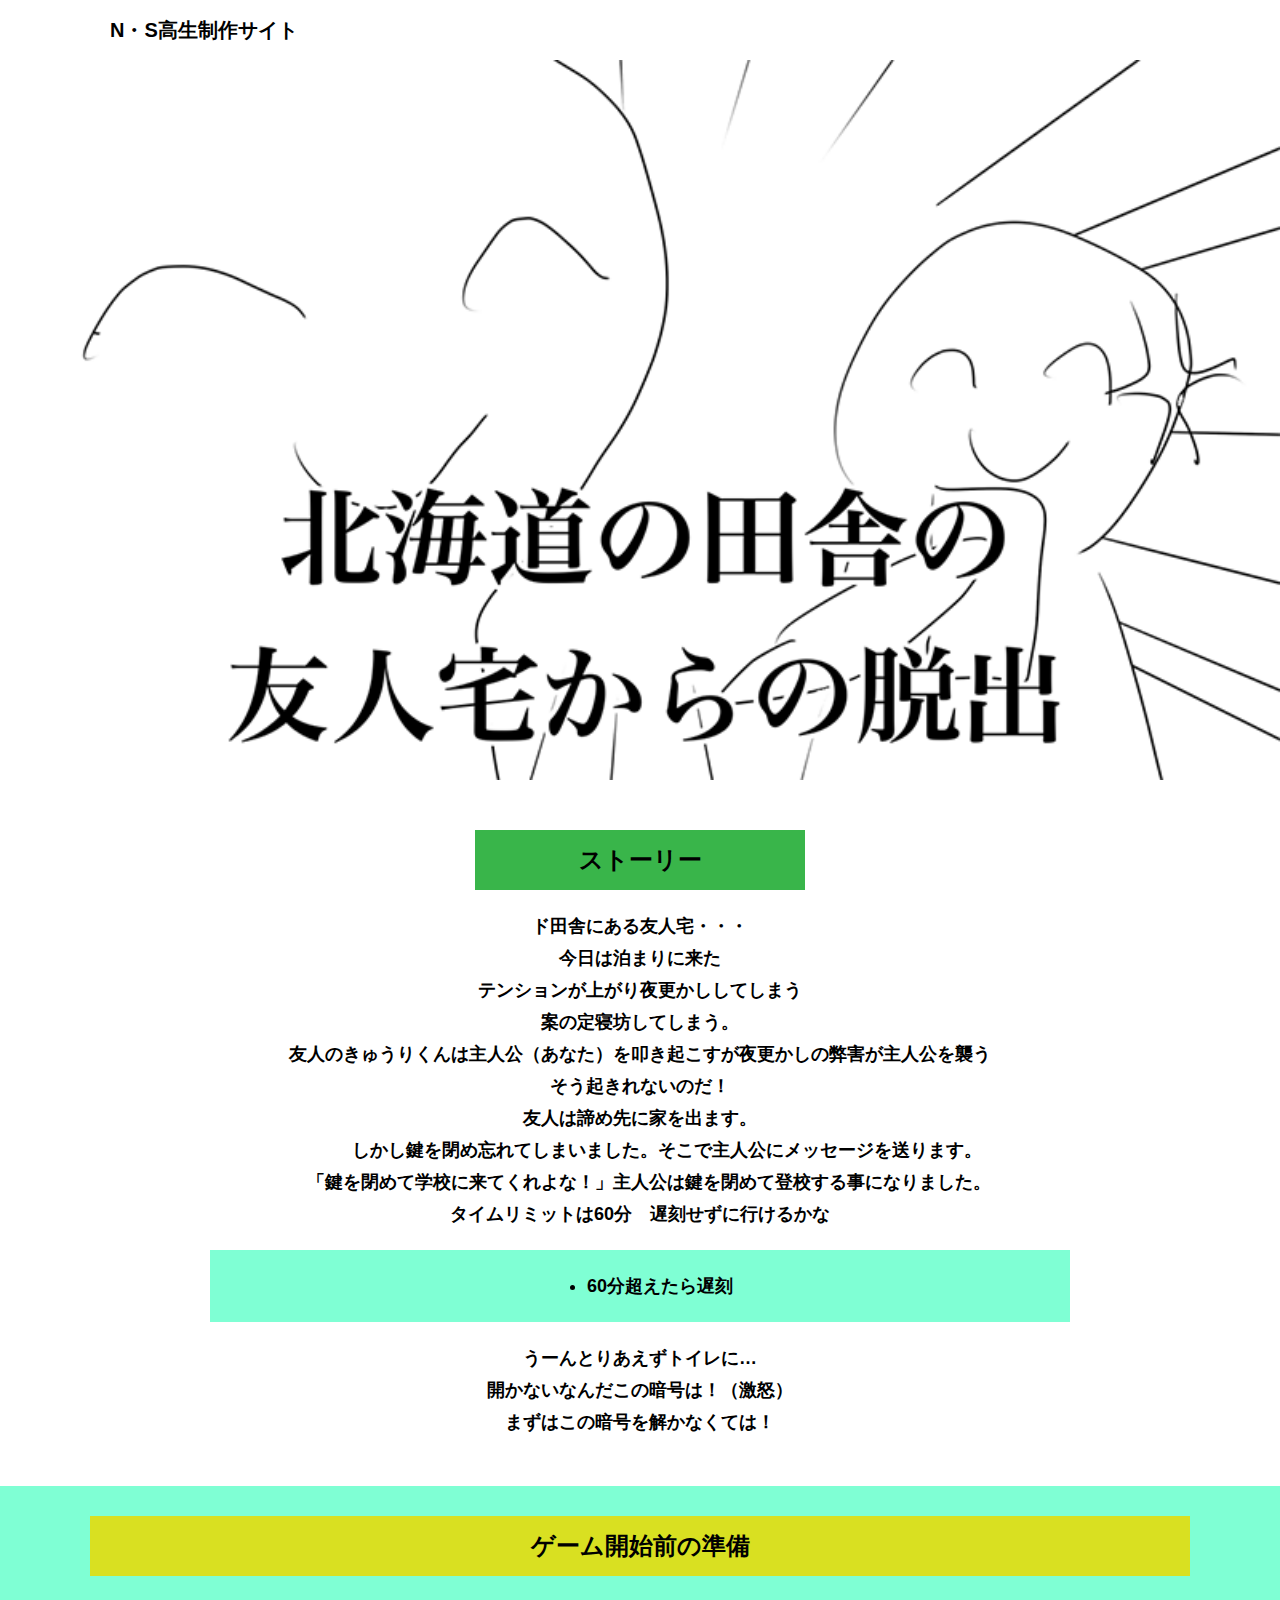
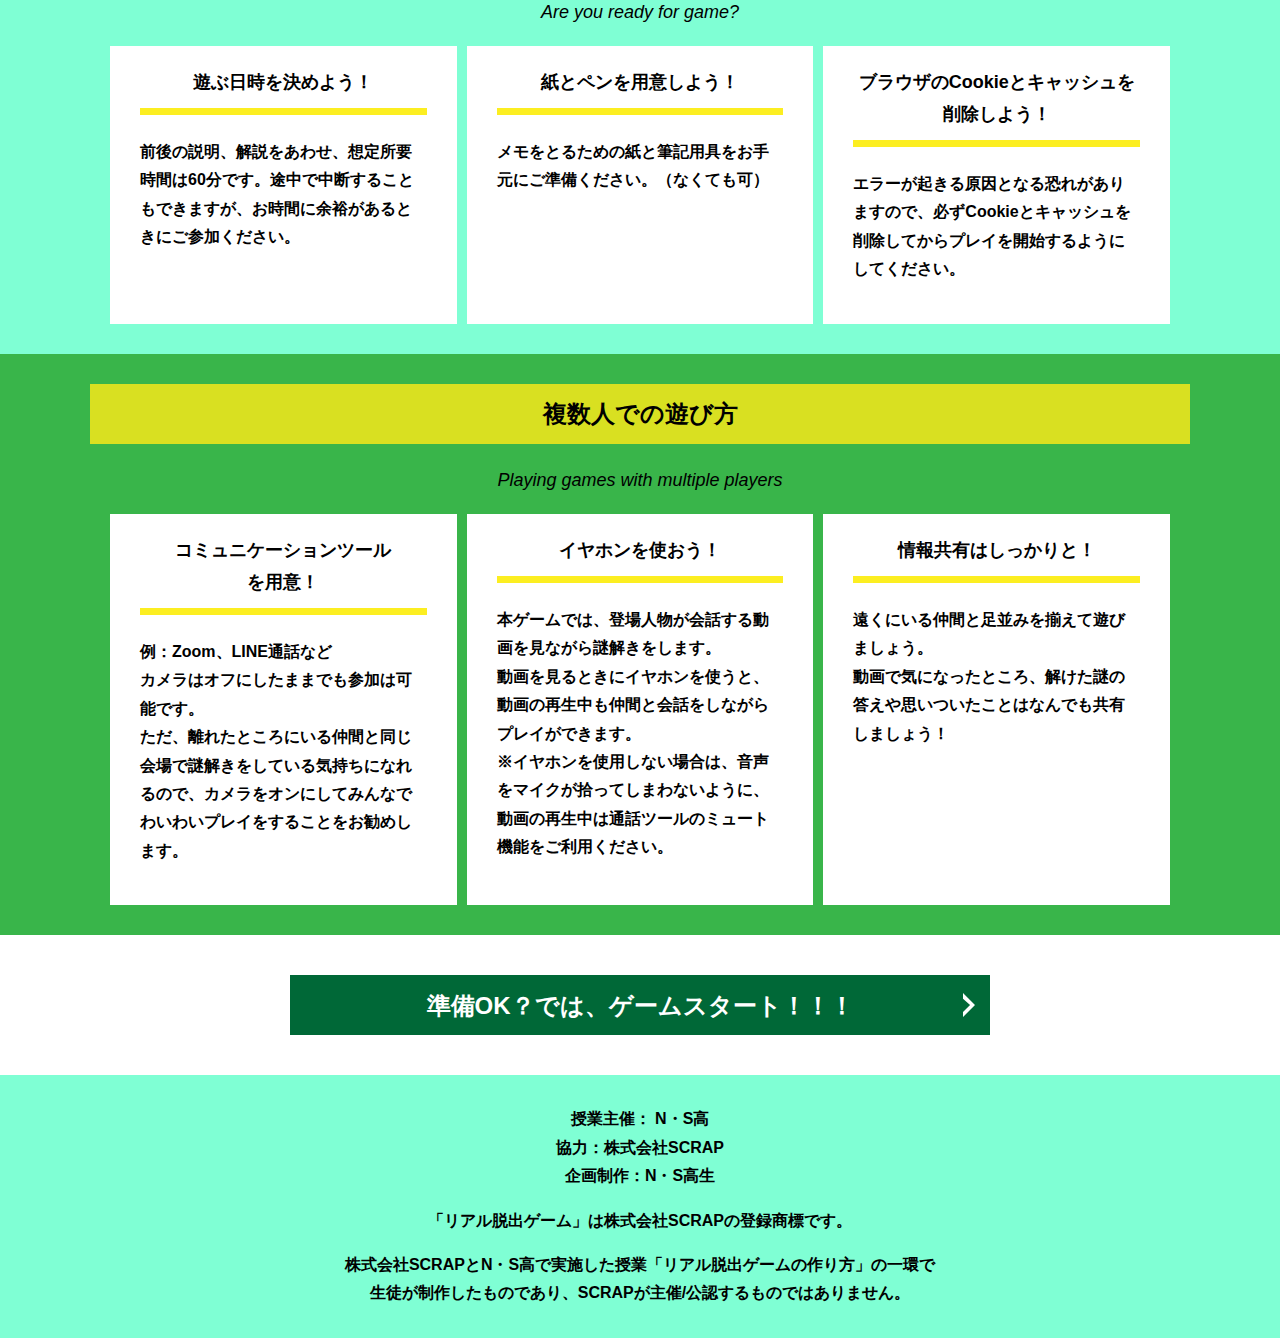
<file: index.html>
<!DOCTYPE html>
<html lang="ja">
<head>
  <meta charset="UTF-8">
  <meta http-equiv="X-UA-Compatible" content="IE=edge">
  <meta name="viewport" content="width=device-width, initial-scale=1.0">
  <title>ド田舎の友人宅からの脱出│ Project N</title>
  <link rel="stylesheet" href="assets/css/normalize.css">
  <link rel="stylesheet" href="assets/css/style.css">
</head>
<body>
  <svg width="0" height="0" class="hidden">
    <symbol xmlns="http://www.w3.org/2000/svg" viewBox="0 0 12.47 24.94" id="arrow" class="arrow_svg">
      <title>arrow</title>
      <polygon points="0 24.94 0 19.66 7.35 12.47 0 5.92 0 0 12.47 12.47 0 24.94"/>
    </symbol>
  </svg>
  <header class="header">
    <div class="container">
      <div class="header__name">N・S高生制作サイト</div>
    </div>
  </header>
  <main class="main index-page">
    <!-- タイトルエリア　ここから -->
    <h1 class="main-title"><img src="assets/images/無題25 2.png" alt="Presented by SCRAP×N・S高リアル脱出ゲーム制作PJ ド田舎の友人宅からの脱出"></h1>
    <!-- タイトルエリア　ここまで -->
    <section class="section section--story">
      <div class="container">
        <h2 class="section-title section-title--keycolor section-title--story">ストーリー</h2>
        <div class="story">
          <p class="text-center">ド田舎にある友人宅・・・<br>
            今日は泊まりに来た<br>
            テンションが上がり夜更かししてしまう<br>
            案の定寝坊してしまう。<br>
            友人のきゅうりくんは主人公（あなた）を叩き起こすが夜更かしの弊害が主人公を襲う<br>
            そう起きれないのだ！<br>
            友人は諦め先に家を出ます。<br>
           　　　しかし鍵を閉め忘れてしまいました。そこで主人公にメッセージを送ります。<br>
            　「鍵を閉めて学校に来てくれよな！」主人公は鍵を閉めて登校する事になりました。<br>
            タイムリミットは60分　遅刻せずに行けるかな
          </p>
          <div class="story__note__outer bg-color--gray">
            <ul class="story__note">
              <li>60分超えたら遅刻</li>
            </ul>
          </div>
          <p class="text-center">うーんとりあえずトイレに…<br>
            開かないなんだこの暗号は！（激怒）<br>
            まずはこの暗号を解かなくては！</p>
        </div>
      </div>
    </section>
    <section class="section bg-color--gray">
      <div class="container">
        <h2 class="section-title">ゲーム開始前の準備</h2>
        <p class="font-eng text-center">Are you ready for game?</p>
        <!--
          class名"row"内のclass名"column"が横並びになります。
          改行する場合は以下のように追加してください。
          <div class="row">
            <div class="column">
              ～ 内容 ～
            </div>
          </div>
        -->
        <div class="row">
          <div class="column">
            <div class="card">
              <h3 class="card__title">遊ぶ日時を決めよう！</h3>
              <p class="card__content">前後の説明、解説をあわせ、想定所要時間は60分です。途中で中断することもできますが、お時間に余裕があるときにご参加ください。</p>
            </div>
          </div>
          <div class="column">
            <div class="card">
              <h3 class="card__title">紙とペンを用意しよう！</h3>
              <p class="card__content">メモをとるための紙と筆記用具をお手元にご準備ください。（なくても可）</p>
            </div>
          </div>
          <div class="column">
            <div class="card">
              <h3 class="card__title">ブラウザのCookieとキャッシュを<br>削除しよう！</h3>
              <p class="card__content">エラーが起きる原因となる恐れがありますので、必ずCookieとキャッシュを削除してからプレイを開始するようにしてください。</p>
            </div>
          </div>
        </div>
      </div>
    </section>
    <section class="section bg-color--keycolor">
      <div class="container">
        <h2 class="section-title">複数人での遊び方</h2>
        <p class="font-eng text-center">Playing games with multiple players</p>
        <div class="row">
          <div class="column">
            <div class="card">
              <h3 class="card__title">コミュニケーションツール<br>を用意！</h3>
              <p class="card__content">例：Zoom、LINE通話など<br>
                カメラはオフにしたままでも参加は可能です。<br>
                ただ、離れたところにいる仲間と同じ会場で謎解きをしている気持ちになれるので、カメラをオンにしてみんなでわいわいプレイをすることをお勧めします。</p>
            </div>
          </div>
          <div class="column">
            <div class="card">
              <h3 class="card__title">イヤホンを使おう！</h3>
              <p class="card__content">本ゲームでは、登場人物が会話する動画を見ながら謎解きをします。<br>
                動画を見るときにイヤホンを使うと、動画の再生中も仲間と会話をしながらプレイができます。<br>
                ※イヤホンを使用しない場合は、音声をマイクが拾ってしまわないように、動画の再生中は通話ツールのミュート機能をご利用ください。</p>
            </div>
          </div>
          <div class="column">
            <div class="card">
              <h3 class="card__title">情報共有はしっかりと！</h3>
              <p class="card__content">遠くにいる仲間と足並みを揃えて遊びましょう。<br>
                動画で気になったところ、解けた謎の答えや思いついたことはなんでも共有しましょう！</p>
            </div>
          </div>
        </div>
      </div>
    </section>
    <section class="section">
      <div class="container">
        <a class="btn" href="main.html">準備OK？では、ゲームスタート！！！<svg class="btn__arrow"><use xlink:href="#arrow"></use></svg></a>
      </div>
    </section>
  </main>
  <footer class="footer section bg-color--gray">
    <div class="container">
      <p class="text-center">授業主催： N・S高<br>協力：株式会社SCRAP<br>企画制作：N・S高生</p>
      <p class="text-center">「リアル脱出ゲーム」は株式会社SCRAPの登録商標です。</p>
      <p class="text-center">株式会社SCRAPとN・S高で実施した授業「リアル脱出ゲームの作り方」の一環で<br>生徒が制作したものであり、SCRAPが主催/公認するものではありません。</p>
    </div>
  </footer>
</body>
</html>
</file>
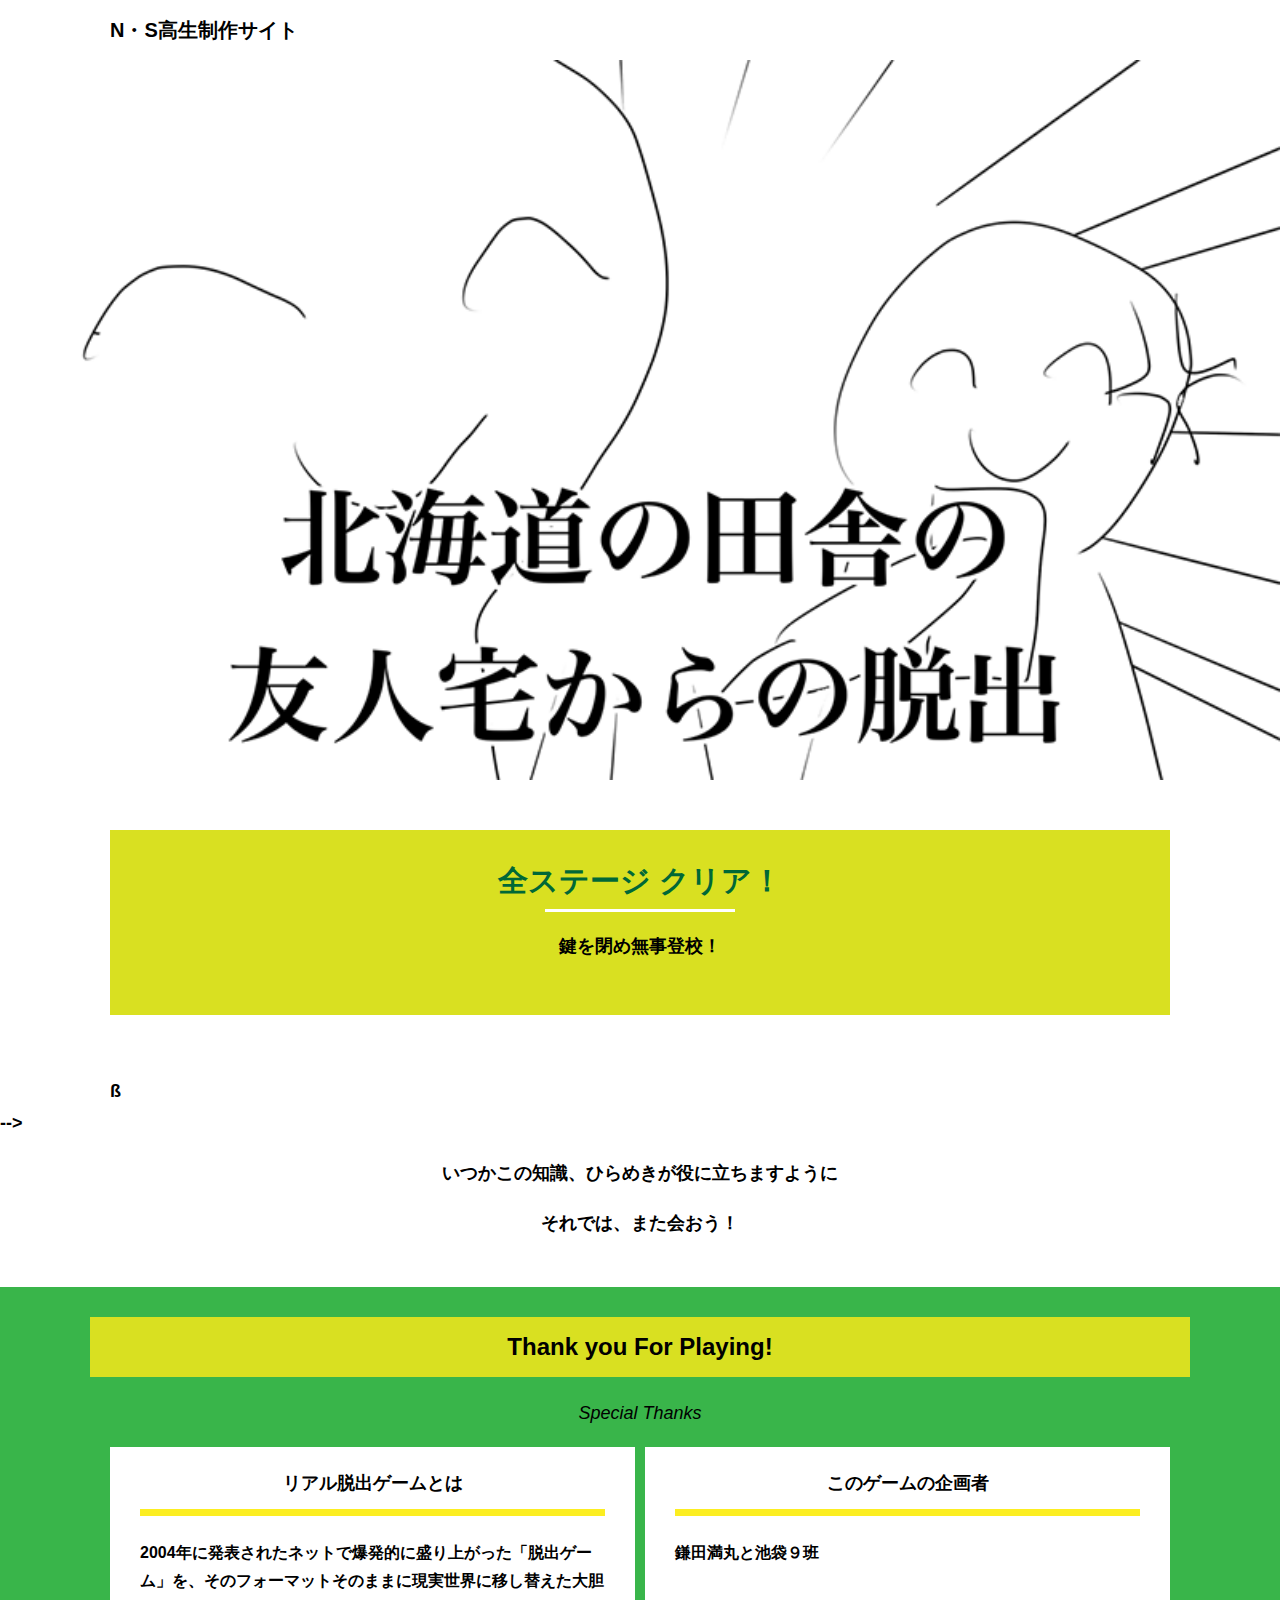
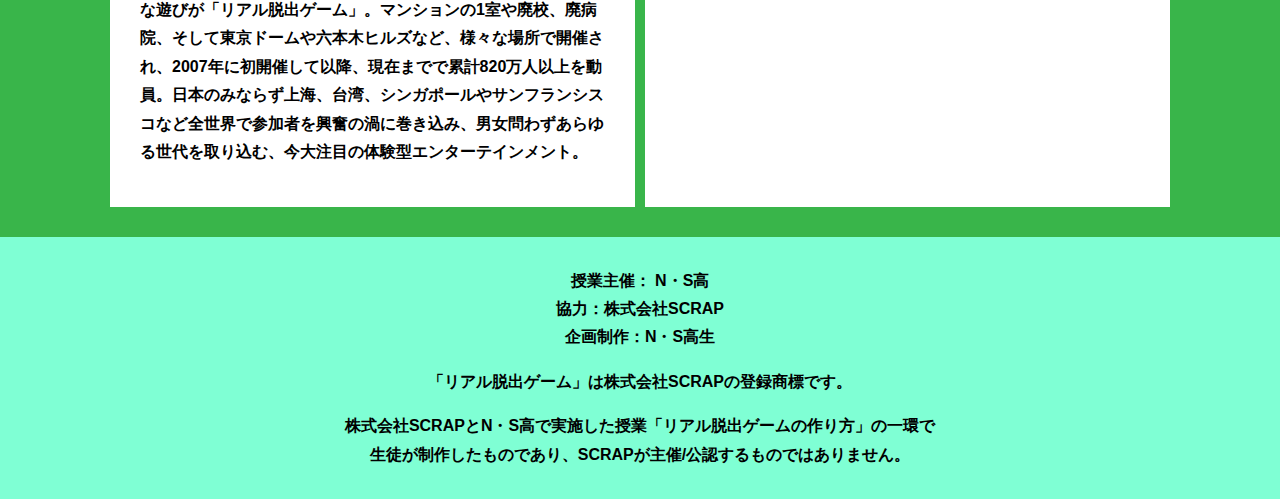
<file: final.html>
<!DOCTYPE html>
<html lang="ja">
<head>
  <meta charset="UTF-8">
  <meta http-equiv="X-UA-Compatible" content="IE=edge">
  <meta name="viewport" content="width=device-width, initial-scale=1.0">
  <title>ド田舎の友人宅からの脱出 │ Project N</title>
  <link rel="stylesheet" href="assets/css/normalize.css">
  <link rel="stylesheet" href="assets/css/style.css">
</head>
<body>
  <header class="header">
    <div class="container">
      <div class="header__name">N・S高生制作サイト</div>
    </div>
  </header>
  <main class="main final-page">
    <!-- タイトルエリア　ここから -->
    <h1 class="main-title"><img src="assets/images/無題25 2.png"alt="ド田舎の友人宅からの脱出"></h1>
    <!-- タイトルエリア　ここまで -->
    <section class="section">
      <div class="container">
        <div class="box bg-color--subcolor">
          <h2 class="section-title--border">全ステージ クリア！</h2>
          <p class="text-center">鍵を閉め無事登校！<br>
            </p>
        </div>
      </div>
    </section>
    <section class="section">
      <div class="container">
          <figure class="image__container">
          </figure>

<!--  YouTube貼り付け
            <div class="youtube__container">
              <div class="youtube">
                <iframe width="560" height="315" src="https://www.youtube.com/embed/IRyJe-0Uie0?controls=0" title="YouTube video player" frameborder="0" allow="accelerometer; autoplay; clipboard-write; encrypted-media; gyroscope; picture-in-picture" allowfullscreen></iframe>
              </div>
            </div>
Youtube貼り付けここまで-->
          ß
      </div>
         -->
        <p class="text-center">いつかこの知識、ひらめきが役に立ちますように<br>
          </p>
        <p class="text-center">それでは、また会おう！</p>
      </div>
    </section>
    <section class="section bg-color--keycolor">
      <div class="container">
        <h2 class="section-title">Thank you For Playing!</h2>
        <p class="font-eng text-center">Special Thanks</p>
        <div class="row">
          <div class="column">
            <div class="card">
              <h3 class="card__title">リアル脱出ゲームとは</h3>
              <p class="card__content">2004年に発表されたネットで爆発的に盛り上がった「脱出ゲーム」を、そのフォーマットそのままに現実世界に移し替えた大胆な遊びが「リアル脱出ゲーム」。マンションの1室や廃校、廃病院、そして東京ドームや六本木ヒルズなど、様々な場所で開催され、2007年に初開催して以降、現在までで累計820万人以上を動員。日本のみならず上海、台湾、シンガポールやサンフランシスコなど全世界で参加者を興奮の渦に巻き込み、男女問わずあらゆる世代を取り込む、今大注目の体験型エンターテインメント。</p>
            </div>
          </div>
          <div class="column">
            <div class="card">
              <h3 class="card__title">このゲームの企画者</h3>
              <p class="card__content">鎌田満丸と池袋９班<br>
                <br>
                </p>
            </div>
          </div>
        </div>
      </div>
    </section>
  </main>
  <footer class="footer section bg-color--gray">
    <div class="container">
        <p class="text-center">授業主催： N・S高<br>協力：株式会社SCRAP<br>企画制作：N・S高生</p>
        <p class="text-center">「リアル脱出ゲーム」は株式会社SCRAPの登録商標です。</p>
        <p class="text-center">株式会社SCRAPとN・S高で実施した授業「リアル脱出ゲームの作り方」の一環で<br>生徒が制作したものであり、SCRAPが主催/公認するものではありません。</p>
    </div>
  </footer>
</body>
</html>
</file>
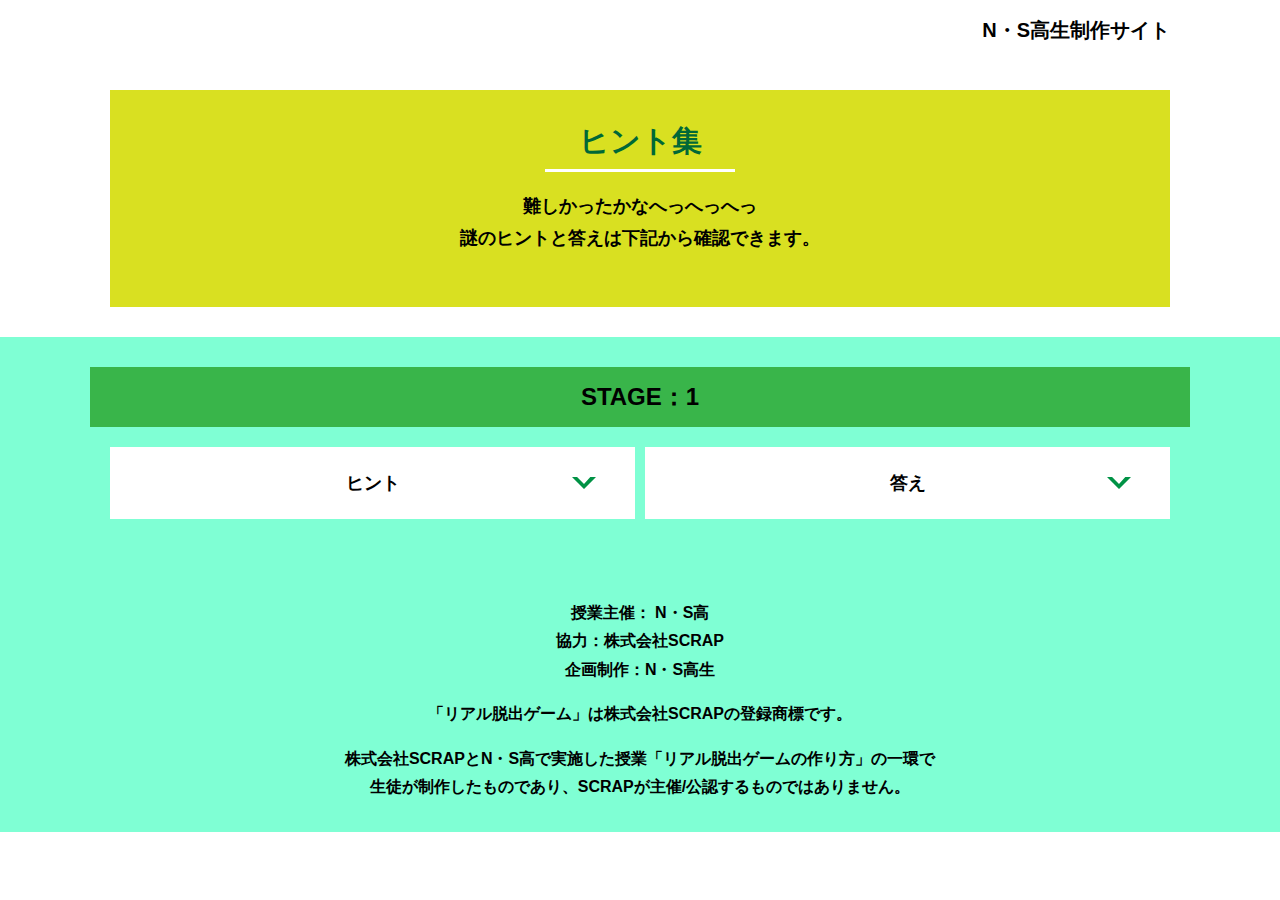
<file: hint1.html>
<!DOCTYPE html>
<html lang="ja">
<head>
  <meta charset="UTF-8">
  <meta http-equiv="X-UA-Compatible" content="IE=edge">
  <meta name="viewport" content="width=device-width, initial-scale=1.0">
  <title>ヒント │ ド田舎の友人宅からの脱出 │ Project N</title>
  <link rel="stylesheet" href="assets/css/normalize.css">
  <link rel="stylesheet" href="assets/css/style.css">
</head>
<body>
  <svg width="0" height="0" class="hidden">
    <symbol xmlns="http://www.w3.org/2000/svg" viewBox="0 0 12.47 24.94" id="arrow" class="arrow_svg">
      <title>arrow</title>
      <polygon points="0 24.94 0 19.66 7.35 12.47 0 5.92 0 0 12.47 12.47 0 24.94"/>
    </symbol>
  </svg>
  <header class="header">
    <div class="container">
      <div class="header__logo"></div>
      <div class="header__name">N・S高生制作サイト</div>
    </div>
  </header>
  <main class="main hint-page">
    <!-- タイトルエリア　ここから -->
    <h1 class="main-title"></h1>
    <!-- タイトルエリア　ここまで -->
    <section class="section">
      <div class="container">
        <div class="box bg-color--subcolor">
          <h2 class="section-title--border">ヒント集</h2>
          <p class="text-center">難しかったかなへっへっへっ<br>
            謎のヒントと答えは下記から確認できます。</p>
        </div>
      </div>
    </section>
    <!-- STAGE1ヒント　ここから -->
    <section id="stage1" class="section bg-color--gray">
      <div class="container">
        <h2 class="section-title section-title--keycolor">STAGE：1</h2>
        <div class="row">
          <div class="column">
            <div class="card">
              <h3 class="card__title">ヒント<svg class="card__arrow"><use xlink:href="#arrow"></use></svg></h3>
              <p class="card__content">よく使うもの</p>
            </div>
          </div>
          <div class="column">
            <div class="card">
              <h3 class="card__title">答え<svg class="card__arrow"><use xlink:href="#arrow"></use></svg></h3>
              <p class="card__content">お金</p>
            </div>
          </div>
        </div>
      </div>
    </section>
    <!-- STAGE1ヒント　ここまで -->
  </main>
  <footer class="footer section bg-color--gray">
    <div class="container">
        <p class="text-center">授業主催： N・S高<br>協力：株式会社SCRAP<br>企画制作：N・S高生</p>
        <p class="text-center">「リアル脱出ゲーム」は株式会社SCRAPの登録商標です。</p>
        <p class="text-center">株式会社SCRAPとN・S高で実施した授業「リアル脱出ゲームの作り方」の一環で<br>生徒が制作したものであり、SCRAPが主催/公認するものではありません。</p>
    </div>
  </footer>
  <script src="assets/js/hint.js"></script>
</body>
</html>
</file>
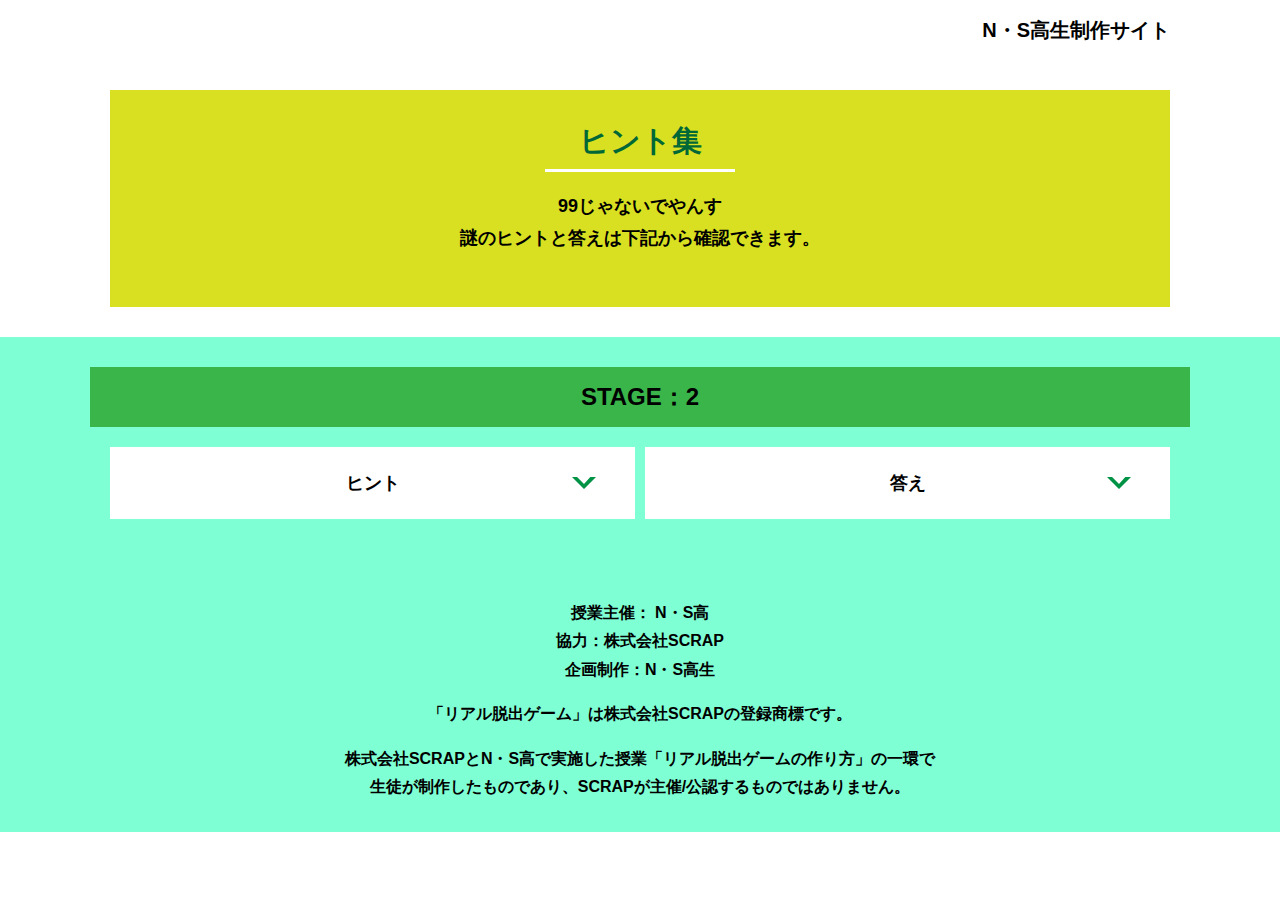
<file: hint2.html>
<!DOCTYPE html>
<html lang="ja">
<head>
  <meta charset="UTF-8">
  <meta http-equiv="X-UA-Compatible" content="IE=edge">
  <meta name="viewport" content="width=device-width, initial-scale=1.0">
  <title>ヒント │ ド田舎の友人宅からの脱出 │ Project N</title>
  <link rel="stylesheet" href="assets/css/normalize.css">
  <link rel="stylesheet" href="assets/css/style.css">
</head>
<body>
  <svg width="0" height="0" class="hidden">
    <symbol xmlns="http://www.w3.org/2000/svg" viewBox="0 0 12.47 24.94" id="arrow" class="arrow_svg">
      <title>arrow</title>
      <polygon points="0 24.94 0 19.66 7.35 12.47 0 5.92 0 0 12.47 12.47 0 24.94"/>
    </symbol>
  </svg>
  <header class="header">
    <div class="container">
      <div class="header__logo"></div>
      <div class="header__name">N・S高生制作サイト</div>
    </div>
  </header>
  <main class="main hint-page">
    <!-- タイトルエリア　ここから -->
    <h1 class="main-title"></h1>
    <!-- タイトルエリア　ここまで -->
    <section class="section">
      <div class="container">
        <div class="box bg-color--subcolor">
          <h2 class="section-title--border">ヒント集</h2>
          <p class="text-center">99じゃないでやんす<br>
            謎のヒントと答えは下記から確認できます。</p>
        </div>
      </div>
    </section>
    <!-- STAGE2ヒント　ここから -->
    <section id="stage2" class="section bg-color--gray">
      <div class="container">
        <h2 class="section-title section-title--keycolor">STAGE：2</h2>
        <div class="row">
          <div class="column">
            <div class="card">
              <h3 class="card__title">ヒント<svg class="card__arrow"><use xlink:href="#arrow"></use></svg></h3>
              <p class="card__content">形を変えてみる</p>
            </div>
              
 <!-- 2-2ヒント追加
            <div class="card">
              <h3 class="card__title">2-2ヒント<svg class="card__arrow"><use xlink:href="#arrow"></use></svg></h3>
              <p class="card__content">形を変えてみる</p>
            </div>
2-2ヒント追加ここまで -->

 <!-- 2-3ヒント追加
        　　 <div class="card">
              <h3 class="card__title">2-3ヒント<svg class="card__arrow"><use xlink:href="#arrow"></use></svg></h3>
              <p class="card__content">テキストテキストテキストテキストテキストテキストテキストテキストテキストテキスト</p>
            </div>
2-3ヒント追加ここまで -->
              
          </div>
          <div class="column">
            <div class="card">
              <h3 class="card__title">答え<svg class="card__arrow"><use xlink:href="#arrow"></use></svg></h3>
              <p class="card__content">白</p>
            </div>
              
<!-- 2-2答え追加
            <div class="card">
              <h3 class="card__title">2-2答え<svg class="card__arrow"><use xlink:href="#arrow"></use></svg></h3>
              <p class="card__content">ううう</p>
            </div>
2-2答え追加ここまで -->
              
<!-- 2-3答え追加          
            <div class="card">
              <h3 class="card__title">2-3答え<svg class="card__arrow"><use xlink:href="#arrow"></use></svg></h3>
              <p class="card__content">ううう</p>
            </div>
2-3答え追加ここまで -->
              
          </div>
        </div>
      </div>
    </section>
    <!-- STAGE2ヒント　ここまで -->
  </main>
  <footer class="footer section bg-color--gray">
    <div class="container">
        <p class="text-center">授業主催： N・S高<br>協力：株式会社SCRAP<br>企画制作：N・S高生</p>
        <p class="text-center">「リアル脱出ゲーム」は株式会社SCRAPの登録商標です。</p>
        <p class="text-center">株式会社SCRAPとN・S高で実施した授業「リアル脱出ゲームの作り方」の一環で<br>生徒が制作したものであり、SCRAPが主催/公認するものではありません。</p>
    </div>
  </footer>
  <script src="assets/js/hint.js"></script>
</body>
</html>
</file>
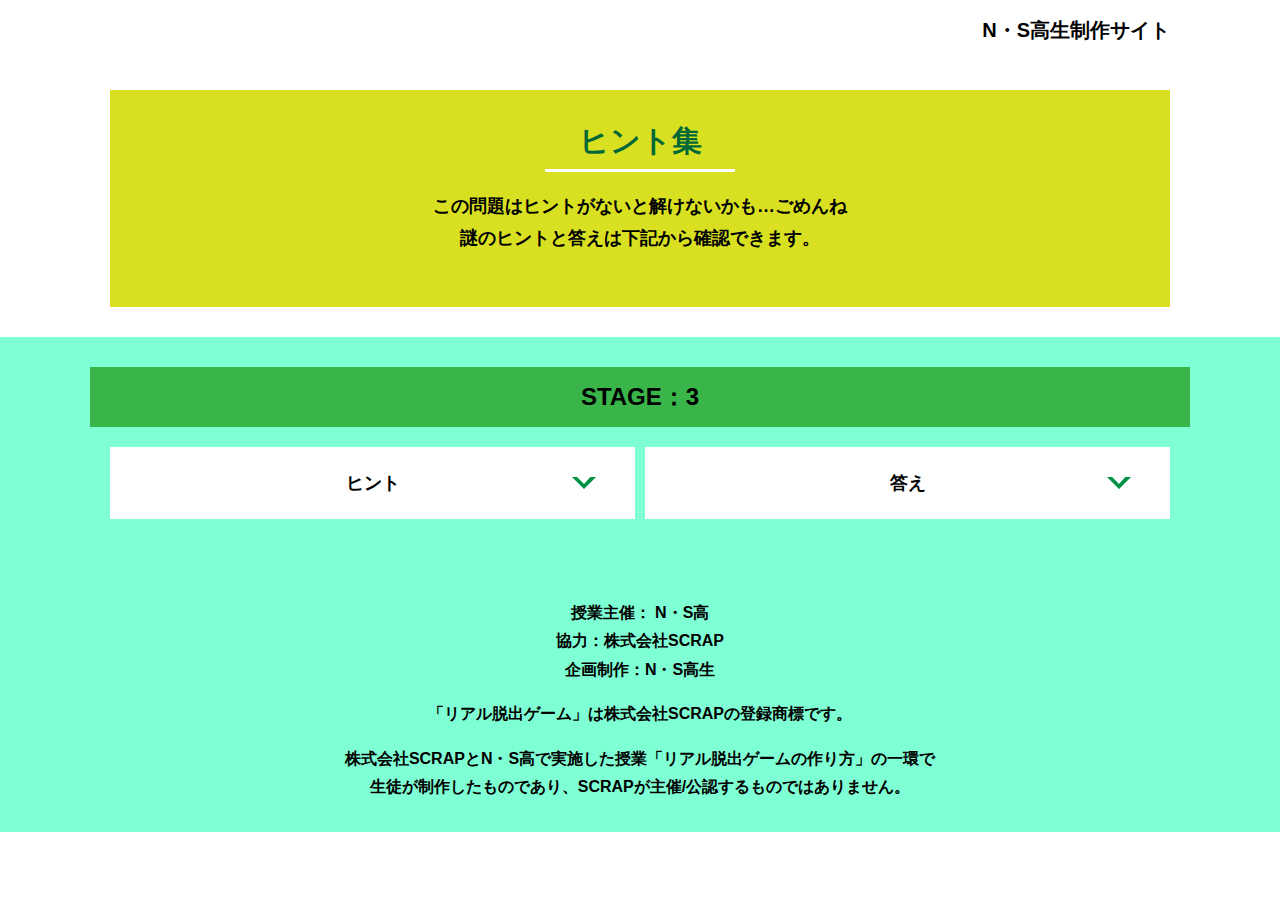
<file: hint3.html>
<!DOCTYPE html>
<html lang="ja">
<head>
  <meta charset="UTF-8">
  <meta http-equiv="X-UA-Compatible" content="IE=edge">
  <meta name="viewport" content="width=device-width, initial-scale=1.0">
  <title>ヒント │ ド田舎の友人宅からの脱出 │ Project N</title>
  <link rel="stylesheet" href="assets/css/normalize.css">
  <link rel="stylesheet" href="assets/css/style.css">
</head>
<body>
  <svg width="0" height="0" class="hidden">
    <symbol xmlns="http://www.w3.org/2000/svg" viewBox="0 0 12.47 24.94" id="arrow" class="arrow_svg">
      <title>arrow</title>
      <polygon points="0 24.94 0 19.66 7.35 12.47 0 5.92 0 0 12.47 12.47 0 24.94"/>
    </symbol>
  </svg>
  <header class="header">
    <div class="container">
      <div class="header__logo"></div>
      <div class="header__name">N・S高生制作サイト</div>
    </div>
  </header>
  <main class="main hint-page">
    <!-- タイトルエリア　ここから -->
    <h1 class="main-title"></h1>
    <!-- タイトルエリア　ここまで -->
    <section class="section">
      <div class="container">
        <div class="box bg-color--subcolor">
          <h2 class="section-title--border">ヒント集</h2>
          <p class="text-center">この問題はヒントがないと解けないかも…ごめんね<br>
            謎のヒントと答えは下記から確認できます。</p>
        </div>
      </div>
    </section>
    <!-- STAGE3ヒント　ここから -->
    <section id="stage3" class="section bg-color--gray">
      <div class="container">
        <h2 class="section-title section-title--keycolor">STAGE：3</h2>
        <div class="row">
          <div class="column">
            <div class="card">
              <h3 class="card__title">ヒント<svg class="card__arrow"><use xlink:href="#arrow"></use></svg></h3>
              <p class="card__content"><img src="assets/images/123.jpg" alt="123.jpg"></p>
            </div>
              
 <!-- 3-2ヒント追加
            <div class="card">
              <h3 class="card__title">3-2ヒント<svg class="card__arrow"><use xlink:href="#arrow"></use></svg></h3>
              <p class="card__content">テキストテキストテキストテキストテキストテキストテキストテキストテキストテキスト</p>
            </div>
3-2ヒント追加ここまで -->

 <!-- 3-3ヒント追加
        　　 <div class="card">
              <h3 class="card__title">3-3ヒント<svg class="card__arrow"><use xlink:href="#arrow"></use></svg></h3>
              <p class="card__content"><h4><img src="assets/images/main-image.png" alt="123.jpg"><h4/></p>
            </div>
3-3ヒント追加ここまで -->
              
          </div>
          <div class="column">
            <div class="card">
              <h3 class="card__title">答え<svg class="card__arrow"><use xlink:href="#arrow"></use></svg></h3>
              <p class="card__content">ウルグアイ</p>
            </div>

 <!-- 3-2答え追加
            <div class="card">
              <h3 class="card__title">3-2答え<svg class="card__arrow"><use xlink:href="#arrow"></use></svg></h3>
              <p class="card__content">ううう</p>
            </div>
3-2答え追加ここまで -->
              
<!-- 3-3答え追加          
            <div class="card">
              <h3 class="card__title">2-3答え<svg class="card__arrow"><use xlink:href="#arrow"></use></svg></h3>
              <p class="card__content">ううう</p>
            </div>
3-3答え追加ここまで -->
              
          </div>
        </div>
      </div>
    </section>
    <!-- STAGE3ヒント　ここまで -->
  </main>
  <footer class="footer section bg-color--gray">
    <div class="container">
        <p class="text-center">授業主催： N・S高<br>協力：株式会社SCRAP<br>企画制作：N・S高生</p>
        <p class="text-center">「リアル脱出ゲーム」は株式会社SCRAPの登録商標です。</p>
        <p class="text-center">株式会社SCRAPとN・S高で実施した授業「リアル脱出ゲームの作り方」の一環で<br>生徒が制作したものであり、SCRAPが主催/公認するものではありません。</p>
    </div>
  </footer>
  <script src="assets/js/hint.js"></script>
</body>
</html>
</file>
<file: assets/css/style.css>
@charset "UTF-8";
/****************************
 * 共通CSSのテンプレートです。
*****************************/
*,
*::before,
*::after {
  -webkit-box-sizing: border-box;
          box-sizing: border-box;
}

html {
  font-size: 18px;
  -webkit-box-sizing: border-box;
          box-sizing: border-box;
}

body {
  overflow-x: hidden;
  font-family: "游ゴシック体", "Yu Gothic", YuGothic, "ヒラギノ角ゴ Pro", "Hiragino Kaku Gothic Pro", "メイリオ", "Meiryo", sans-serif;
  font-size: 18px;
  line-height: 1.77778;
  font-weight: bold;
  text-decoration: none;
  border: none;
  list-style: none;
  color: #000;
  margin: 0;
}

img {
  width: 100%;
}

figure {
  margin: 0;
}

figcaption {
  margin-top: 30px;
  font-size: 14px;
}

@media screen and (max-width: 767px) {
  figcaption {
    font-size: 13px;
  }
}

input[type=text] {
  font-size: 18px;
  border: none;
  padding: 25px 35px;
  display: block;
  margin: 0 auto;
  max-width: 580px;
  width: 100%;
}

::-webkit-input-placeholder {
  color: #7fffd4;
}

:-ms-input-placeholder {
  color: #999;
}

::-ms-input-placeholder {
  color: #999;
}

::placeholder {
  color: #999;
}

button {
  cursor: pointer;
  display: block;
  border: none;
  margin: 0 auto;
  background-color: #006837;
  color: #fff;
  width: 287px;
  height: 55px;
}

/*******************
* Layout
*******************/
.section {
  padding-top: 30px;
  padding-bottom: 30px;
}

.section--clear {
  /* ステージクリア画面 */
  position: fixed;
  display: none;
  /* 読み込み時に一瞬表示されるのを防ぐ */
  -webkit-box-pack: center;
      -ms-flex-pack: center;
          justify-content: center;
  -webkit-box-align: center;
      -ms-flex-align: center;
          align-items: center;
  top: 0;
  bottom: 0;
  left: 0;
  right: 0;
  z-index: 200;
}

.section--clear.isClear {
  display: -webkit-box;
  display: -ms-flexbox;
  display: flex;
}

.container {
  width: 1100px;
  padding-left: 20px;
  padding-right: 20px;
  margin: 0 auto;
}

@media screen and (max-width: 1100px) {
  .container {
    width: calc(100% - 40px);
  }
}

.row {
  display: -webkit-box;
  display: -ms-flexbox;
  display: flex;
  -ms-flex-line-pack: stretch;
      align-content: stretch;
  gap: 10px;
}

.row + .row {
  margin-top: 20px;
}

.column {
  width: 100%;
}

.card {
  background-color: #fff;
  margin-bottom: 20px;
  height: 100%;
}

.card__title {
  font-size: 18px;
  text-align: center;
  margin: 0;
  padding: 20px 30px;
  position: relative;
  cursor: pointer;
}

.card__content {
  -webkit-transition: all 0.3s;
  transition: all 0.3s;
  font-size: 16px;
  padding: 20px 30px;
  margin: 0;
  position: relative;
}

.card__content::before {
  display: block;
  content: '';
  width: calc(100% - 60px);
  height: 7px;
  background-color: #fcee21;
  position: absolute;
  top: -10px;
  left: 30px;
}

.hint-page .card {
  height: auto;
}

.hint-page .card__content {
  display: none;
  text-align: center;
}

.hint-page .card__arrow {
  position: absolute;
  top: calc(50% - 12px);
  right: 45px;
  -webkit-transform: rotate(90deg);
          transform: rotate(90deg);
  -webkit-transition: all 0.3s;
  transition: all 0.3s;
  fill: #009245;
  width: 12px;
  height: 24px;
}

.hint-page .card.is-open .card__content {
  display: block;
}

.hint-page .card.is-open .card__arrow {
  -webkit-transform: rotate(-90deg);
          transform: rotate(-90deg);
}

.box {
  padding: 35px 30px;
}

.youtube {
  position: relative;
  width: 100%;
  padding-top: 56.25%;
}

.youtube iframe {
  position: absolute;
  top: 0;
  left: 0;
  width: 100%;
  height: 100%;
}

.youtube__container {
  max-width: 800px;
  margin: 0 auto;
}

/*********************
* Color
*********************/
.bg-color--keycolor {
  background-color: #39b54a;
}

.bg-color--subcolor {
  background-color: #d9e021;
}

.bg-color--gray {
  background-color: #7fffd4;
}

/*********************
* title
**********************/
.main-title {
  margin: 0;
}

.sub-title {
  text-align: center;
  font-size: 18px;
  line-height: 1.66667;
}

.sub-title__bg {
  background-color: #fcee21;
  padding-left: 1rem;
  padding-right: 1rem;
}

.section-title {
  font-size: 24px;
  line-height: 1.75;
  text-align: center;
  padding: 9px 20px;
  background-color: #d9e021;
  margin: 0 -20px 20px -20px;
}

.section-title__stage {
  display: inline-block;
  margin-right: 2rem;
}

.section-title--keycolorlight {
  background-color: #7fffd4;
}

.section-title--keycolorlight .section-title__stage {
  color: #fff;
}

.section-title--keycolor {
  background-color: #39b54a;
}

.section-title--story {
  width: 330px;
  margin: 0 auto 20px;
}

.section-title--border {
  position: relative;
  font-size: 30px;
  text-align: center;
  line-height: 1.06667;
  margin: 0;
  padding-bottom: 15px;
  color: #006837;
}

.section-title--border::after {
  position: absolute;
  bottom: 0;
  left: calc(50% - 95px);
  display: block;
  content: '';
  background-color: #fff;
  height: 2.6px;
  width: 190px;
}

/******************
* text
******************/
.font-eng {
  font-style: italic;
  font-weight: normal;
}

/*************************
* Button
*************************/
.btn {
  display: block;
  text-decoration: none;
  cursor: pointer;
  background-color: #006837;
  color: #fff;
  font-size: 24px;
  line-height: 1.54167;
  text-align: center;
  padding: 11.5px;
  width: calc(100% - 40px);
  max-width: 700px;
  margin: 10px auto;
  position: relative;
}

.btn:hover {
  opacity: 0.7;
}

.btn__arrow {
  position: absolute;
  top: calc(50% - 12px);
  right: 15px;
  fill: #fff;
  width: 12px;
  height: 24px;
}

/****************
* header
*****************/
.header {
  background-color: #fff;
  height: 60px;
}

.header .container {
  display: -webkit-box;
  display: -ms-flexbox;
  display: flex;
  -webkit-box-pack: justify;
      -ms-flex-pack: justify;
          justify-content: space-between;
  -webkit-box-align: center;
      -ms-flex-align: center;
          align-items: center;
  height: 100%;
}

.header__logo {
  width: 330px;
  height: 42px;
}

.header__name {
  font-size: 20px;
  line-height: 1.1;
}

.footer {
  font-size: 16px;
}

.footer p:first-child {
  margin-top: 0;
}

.footer p:last-child {
  margin-bottom: 0;
}

/********************
* main
********************/
.story__note {
  margin: 0;
}

.story__note__outer {
  width: 860px;
  display: -webkit-box;
  display: -ms-flexbox;
  display: flex;
  padding: 20px;
  margin: 20px auto;
  -webkit-box-pack: center;
      -ms-flex-pack: center;
          justify-content: center;
}

@media screen and (max-width: 940px) {
  .story__note__outer {
    width: 100%;
  }
}

.stage-column__container + .stage-column__container {
  border-top: 2px solid #fff;
}

.answer {
  font-size: 18px;
  margin-bottom: 20px;
  line-height: 80px;
  word-spacing: 20px;
}

.err-message {
  color: #c1272d;
  font-size: 18px;
  text-align: center;
}

.link-hint {
  text-align: center;
  display: block;
  margin-top: 20px;
}

.clear-message {
  background-color: #d9e021;
  padding: 30px 30px 60px;
  position: relative;
}

.clear-message__title {
  position: relative;
  display: block;
  text-align: center;
  color: #006837;
  font-size: 30px;
  padding-bottom: 10px;
  margin-bottom: 35px;
}

.clear-message__title::after {
  content: '';
  position: absolute;
  display: block;
  width: 183px;
  height: 2px;
  background-color: #fff;
  bottom: 0;
  left: calc(50% - (183px/2));
}

.clear-message__content {
  text-align: center;
}

.clear-message__btn {
  position: absolute;
  bottom: -30px;
  left: calc(50% - 144px);
  width: 288px;
  margin: 0;
}

/********************
* Utility
********************/
.text-center {
  text-align: center;
}

.text-left {
  text-align: left;
}

.text-right {
  text-align: right;
}

.hidden {
  display: none;
}
/*# sourceMappingURL=style.css.map */
</file>
